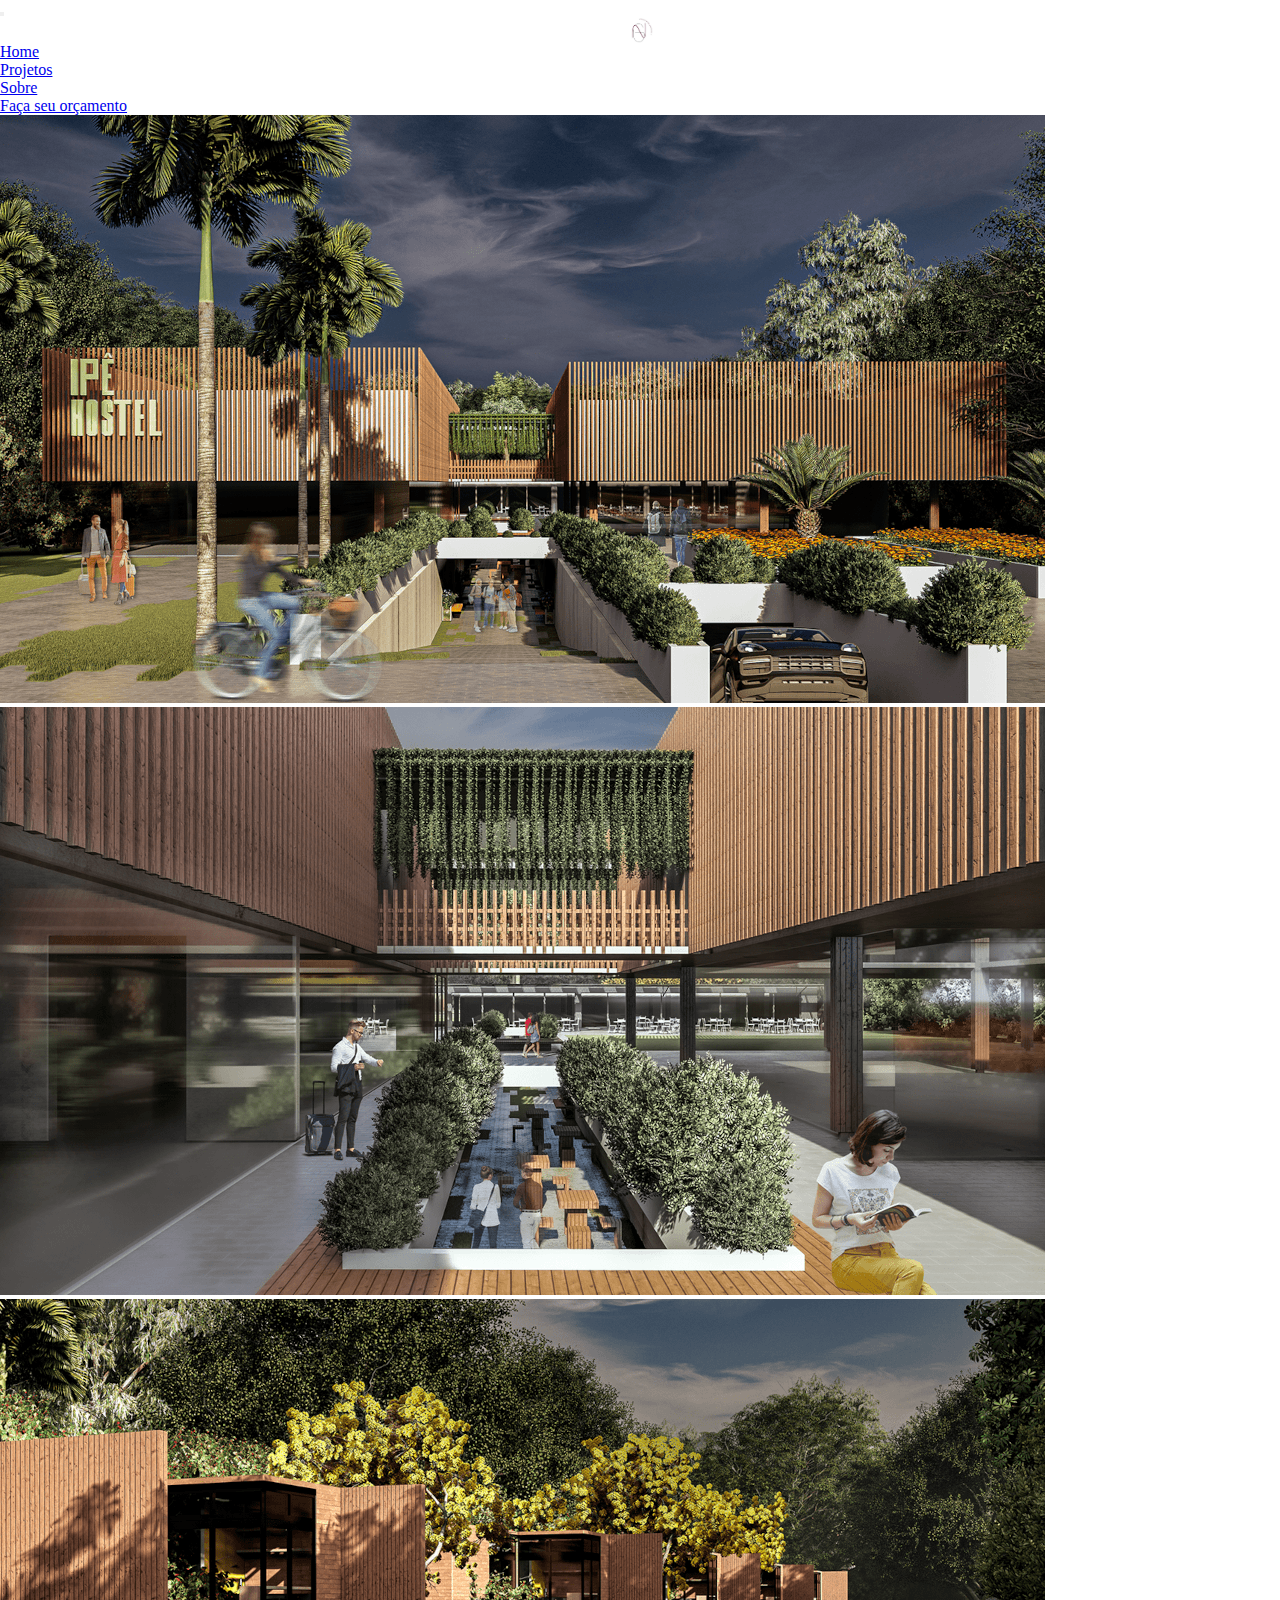
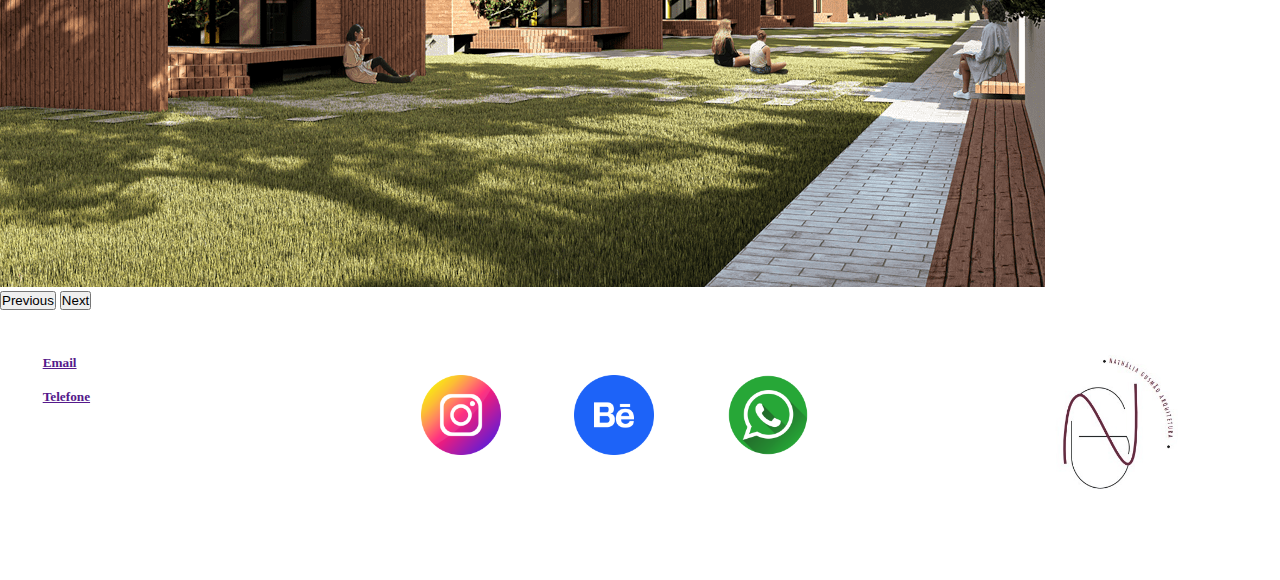
<file: Site-Arquitetura-main/index.html>
<!DOCTYPE html>
<html lang="pt-br">
<head>
    <meta charset="UTF-8">
    <meta http-equiv="X-UA-Compatible" content="IE=edge">
    <meta name="viewport" content="width=device-width, initial-scale=1.0">
    <link rel="shortcut icon" href="nath-logo.jpeg" type="image/x-icon">
    <title>Nathália Gusmão</title>
    <link href="https://cdn.jsdelivr.net/npm/bootstrap@5.0.2/dist/css/bootstrap.min.css" rel="stylesheet" integrity="sha384-EVSTQN3/azprG1Anm3QDgpJLIm9Nao0Yz1ztcQTwFspd3yD65VohhpuuCOmLASjC" crossorigin="anonymous">
    <link rel="stylesheet" href="style.css">
</head>
<body class="bg-dark">

    <nav id="nav" class="navbar navbar-expand-lg navbar-dark bg-dark">
      <div class="container-fluid">
        <button class="navbar-toggler" type="button" data-bs-toggle="collapse" data-bs-target="#navbarNavDropdown" aria-controls="navbarNavDropdown" aria-expanded="false" aria-label="Toggle navigation">
          <span class="navbar-toggler-icon"></span>
        </button>
        <div class="collapse navbar-collapse" id="navbarNavDropdown">  
      <ul class="navbar-nav">
        <li class="nav-item">
          <a class="nav-link active" aria-current="page" href="index.html"><img id="logo" src="nath-logo.jpeg" height="25" width="25" alt=""> </a>
        </li>
        <li class="nav-item">
          <a class="nav-link active" aria-current="page" href="index.html">Home</a>
        </li>
        <li class="nav-item">
          <a class="nav-link" href="projetos.html">Projetos</a>
        </li>
        <li class="nav-item">
          <a class="nav-link" href="#">Sobre</a>
        </li>
        <li class="nav-item">
            <a class="nav-link" href="#">Faça seu orçamento</a>
        </li>
      </ul>
    </div>
  </div>
</nav>


<main>
  <section id="secao-home">
    <div id="carouselExampleControls" class="carousel slide img-carousel" data-bs-ride="carousel">
        <div class="carousel-inner">
          <div class="carousel-item active">
            <img src="img-arq-2-m.png" class="d-block w-100" alt="...">
          </div>
          <div class="carousel-item">
            <img src="img-arq-3-m.png" class="d-block w-100" alt="...">
          </div>
          <div class="carousel-item">
            <img src="img-arq-4-m.png" class="d-block w-100" alt="...">
          </div>
        </div>
        <button class="carousel-control-prev" type="button" data-bs-target="#carouselExampleControls" data-bs-slide="prev">
          <span class="carousel-control-prev-icon" aria-hidden="true"></span>
          <span class="visually-hidden">Previous</span>
        </button>
        <button class="carousel-control-next" type="button" data-bs-target="#carouselExampleControls" data-bs-slide="next">
          <span class="carousel-control-next-icon" aria-hidden="true"></span>
          <span class="visually-hidden">Next</span>
        </button>
      </div>
  </section>
</main>


  <footer id="container-rodape" class="bg-dark">
    <div id="container-email">
      <a href="" class="contato">
          <h5>Email</h5>
      </a>
      <p>nathaliagusmao.arq@gmail.com</p>
      <a href="" class="contato">
          <h5 class="contato">Telefone</h5>
      </a>
      <p>(61)98375-2285</p>
    </div>

    <div id="container-redes">
      <div class="caixa">
        <picture>
        <a href="https://www.instagram.com/ng.archviz/"><img src="imagens/instagram.png" height="80" width="80" alt=""></a> 
        </picture>
        
    </div>
    <div class="caixa">
      <a href="https://www.behance.net/nathgusm" target="_blank"><img src="imagens/behance.png" height="80" width="80" alt=""></a> 
    </div>

    <div class="caixa">
      <picture>
       <a href="#"><img src="imagens/whatsapp.png" height="80" width="80" alt=""></a> 
      </picture>
    </div>
    </div>
    <div id="container-logo">
      <picture>
        <a href="#"><img id="logo" src="nath-logo.jpeg" height="140" width="140" alt=""></a> 
      </picture>
    </div>
  </footer>


<script src="https://cdn.jsdelivr.net/npm/@popperjs/core@2.9.2/dist/umd/popper.min.js" integrity="sha384-IQsoLXl5PILFhosVNubq5LC7Qb9DXgDA9i+tQ8Zj3iwWAwPtgFTxbJ8NT4GN1R8p" crossorigin="anonymous"></script>
<script src="https://cdn.jsdelivr.net/npm/bootstrap@5.0.2/dist/js/bootstrap.min.js" integrity="sha384-cVKIPhGWiC2Al4u+LWgxfKTRIcfu0JTxR+EQDz/bgldoEyl4H0zUF0QKbrJ0EcQF" crossorigin="anonymous"></script>
</body>
</html>
</file>
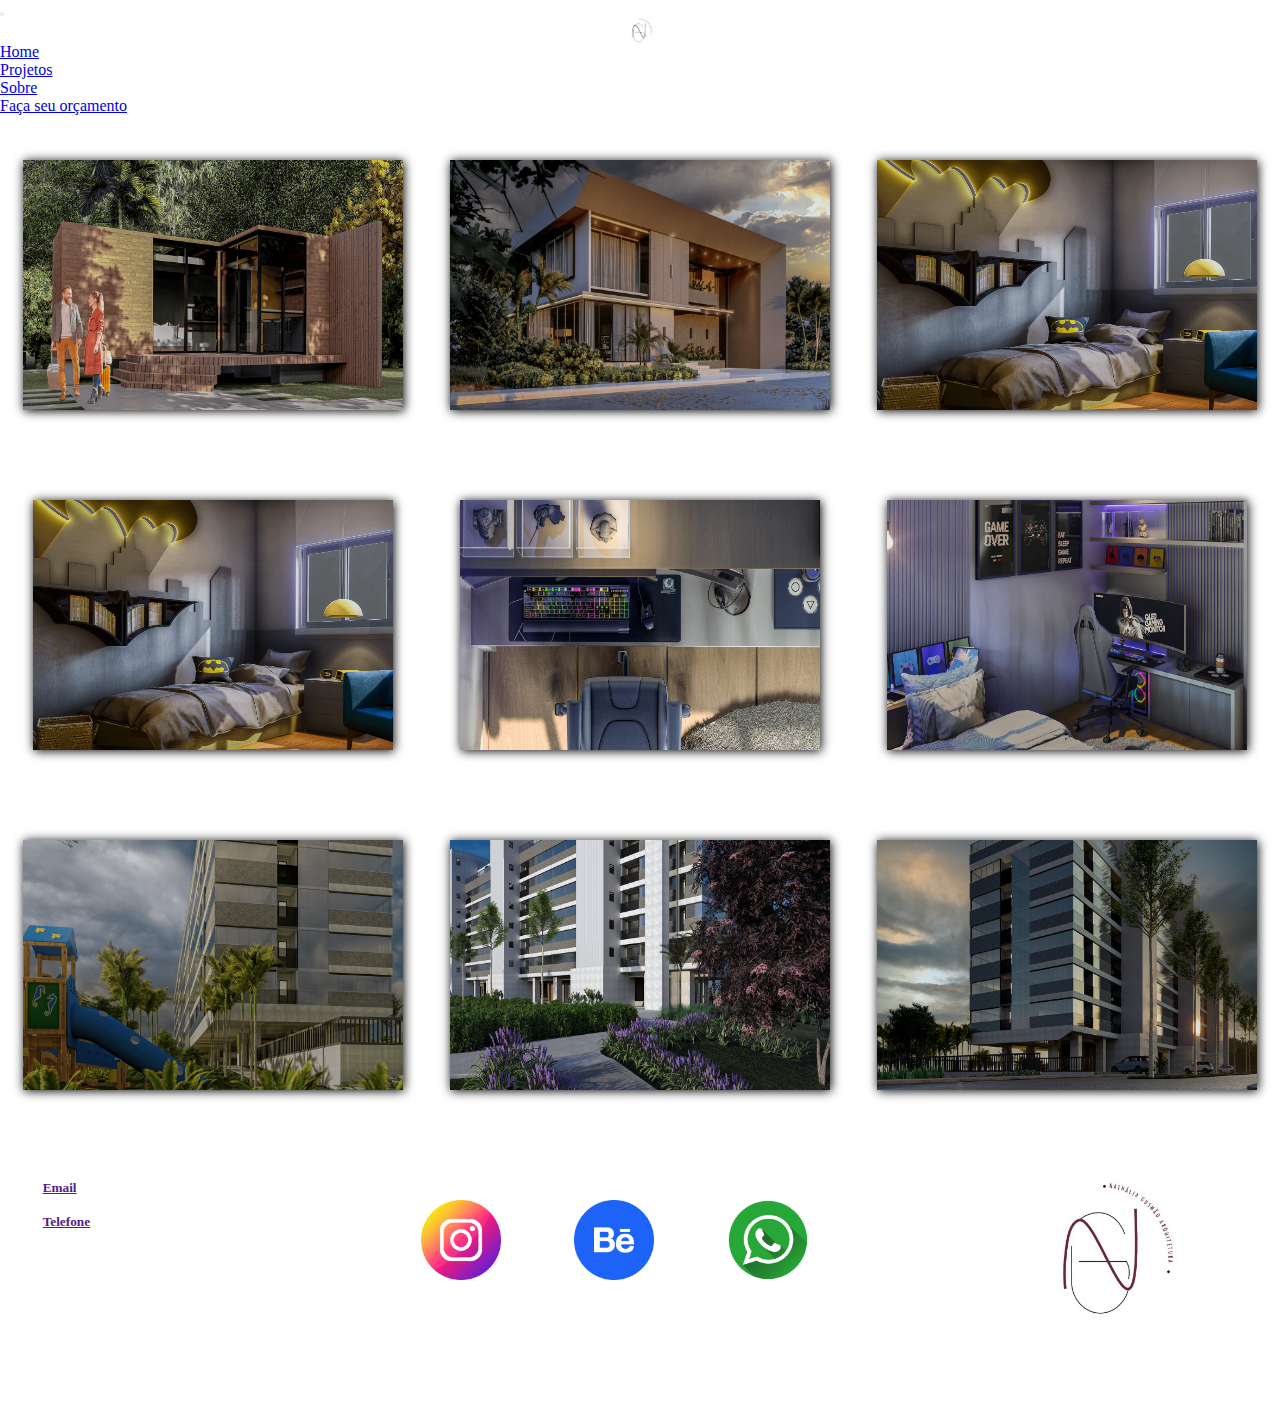
<file: Site-Arquitetura-main/projetos.html>
<!DOCTYPE html>
<html lang="pt-br">
<head>
    <meta charset="UTF-8">
    <meta http-equiv="X-UA-Compatible" content="IE=edge">
    <meta name="viewport" content="width=device-width, initial-scale=1.0">
    <link rel="shortcut icon" href="nath-logo.jpeg" type="image/x-icon">
    <title>Nathália Gusmão</title>
    <link href="https://cdn.jsdelivr.net/npm/bootstrap@5.0.2/dist/css/bootstrap.min.css" rel="stylesheet" integrity="sha384-EVSTQN3/azprG1Anm3QDgpJLIm9Nao0Yz1ztcQTwFspd3yD65VohhpuuCOmLASjC" crossorigin="anonymous">
    <link rel="stylesheet" href="style.css">
</head>
<body>
    <nav id="nav" class="navbar navbar-expand-lg navbar-dark bg-dark">
      <div class="container-fluid">
        <button class="navbar-toggler" type="button" data-bs-toggle="collapse" data-bs-target="#navbarNavDropdown" aria-controls="navbarNavDropdown" aria-expanded="false" aria-label="Toggle navigation">
          <span class="navbar-toggler-icon"></span>
        </button>
        <div class="collapse navbar-collapse" id="navbarNavDropdown">  
      <ul class="navbar-nav">
        <li class="nav-item">
          <a class="nav-link active" aria-current="page" href="index.html"><img id="logo" src="nath-logo.jpeg" height="25" width="25" alt=""> </a>
        </li>
        <li class="nav-item">
          <a class="nav-link active" aria-current="page" href="index.html">Home</a>
        </li>
        <li class="nav-item">
          <a class="nav-link" href="projetos.html">Projetos</a>
        </li>
        <li class="nav-item">
          <a class="nav-link" href="#">Sobre</a>
        </li>
        <li class="nav-item">
            <a class="nav-link" href="#">Faça seu orçamento</a>
        </li>
      </ul>
    </div>
  </div>
</nav>

  <main>
    <div class="container-main">
        <!--FLEX WRAP foi usado para criar as caixas-->
        <div class="caixa-projeto imagens_projeto grow">
            <img src="Imagens-Cards/imagem-1.png" width="100%" height="100%" alt="">
        </div>
        <div class="caixa-projeto imagens_projeto grow">
            <img src="Imagens-Cards/imagem-2.png" width="100%" height="100%" alt="">
        </div>
        <div class="caixa-projeto imagens_projeto grow">
            <img src="Imagens-Cards/imagem-3.png" width="100%" height="100%" alt="">
        </div>
        <div class="caixa-projeto2 imagens_projeto grow">
            <img src="Imagens-Cards/imagem-4.png" width="100%" height="100%" alt="">
        </div>
        <div class="caixa-projeto2 imagens_projeto grow">
            <img src="Imagens-Cards/imagem-5.png" width="100%" height="100%" alt="">
        </div>
        <div class="caixa-projeto2 imagens_projeto grow">
            <img src="Imagens-Cards/imagem-6.png" width="100%" height="100%" alt="">
        </div>
        <div class="caixa-projeto3 imagens_projeto grow">
            <img src="Imagens-Cards/imagem-7.png" width="100%" height="100%" alt="">
        </div>
        <div class="caixa-projeto3 imagens_projeto grow">
            <img src="Imagens-Cards/imagem-8.jpg" width="100%" height="100%" alt="">
        </div>
        <div class="caixa-projeto3 imagens_projeto grow">
            <img src="Imagens-Cards/imagem-9.jpg" width="100%" height="100%" alt="">
        </div>
    </div>
  </main>

  <footer id="container-rodape" class="bg-dark">
    <div id="container-email">
      <a href="" class="contato">
          <h5>Email</h5>
      </a>
      <p>nathaliagusmao.arq@gmail.com</p>
      <a href="" class="contato">
          <h5 class="contato">Telefone</h5>
      </a>
      <p>(61)98375-2285</p>
    </div>

    <div id="container-redes">
      <div class="caixa">
        <picture>
        <a href="https://www.instagram.com/ng.archviz/"><img src="imagens/instagram.png" height="80" width="80" alt=""></a> 
        </picture>
        
    </div>
    <div class="caixa">
      <a href="https://www.behance.net/nathgusm" target="_blank"><img src="imagens/behance.png" height="80" width="80" alt=""></a> 
    </div>

    <div class="caixa">
      <picture>
       <a href="#"><img src="imagens/whatsapp.png" height="80" width="80" alt=""></a> 
      </picture>
    </div>
    </div>
    <div id="container-logo">
      <picture>
        <a href="#"><img id="logo" src="nath-logo.jpeg" height="140" width="140" alt=""></a> 
      </picture>
    </div>
  </footer>


<script src="https://cdn.jsdelivr.net/npm/@popperjs/core@2.9.2/dist/umd/popper.min.js" integrity="sha384-IQsoLXl5PILFhosVNubq5LC7Qb9DXgDA9i+tQ8Zj3iwWAwPtgFTxbJ8NT4GN1R8p" crossorigin="anonymous"></script>
<script src="https://cdn.jsdelivr.net/npm/bootstrap@5.0.2/dist/js/bootstrap.min.js" integrity="sha384-cVKIPhGWiC2Al4u+LWgxfKTRIcfu0JTxR+EQDz/bgldoEyl4H0zUF0QKbrJ0EcQF" crossorigin="anonymous"></script>
</body>
</html>
</file>
<file: Site-Arquitetura-main/style.css>
@charset "UTF-8";

*{
    margin: 0px;
    padding: 0px;
}

#logo{
    border-radius: 50%;
    display: flex;
    margin: auto;
}

#logo:hover{
    box-shadow: 1px 1px 10px white;
}

#secao-home{
    position: relative;
    min-height:  50vh;
    
}


.container-main{
    min-height: 100vh;
    width: 100%;
    display: flex;
    flex-direction: row;
    justify-content: space-around;
    flex-wrap: wrap; 
    position: relative;
}



.caixa-projeto{
    height: 250px;
    width: 380px;
    box-shadow: 1px 1px 10px black;
    margin: 5vh auto;
    
}
.caixa-projeto2{
    height: 250px;
    width: 360px;
    box-shadow: 1px 1px 10px black;
    margin: 5vh auto;
}
.caixa-projeto3{
    height: 250px;
    width: 380px;
    box-shadow: 1px 1px 10px black;
    margin: 5vh auto;
}
.imagens_projeto:hover{
    cursor: pointer;
}

.grow:hover
{
    -xpedu-transform: scale(1.1);
    -ms-transform: scale(1.1);
    transform: scale(1.1);
}


footer{
    min-height: 30vh;
    width: 100%;
    display: flex;
    color: white;
    justify-content: center;
    position: absolute;
}
#titulo-rodape{
    color: white;
    font-size: larger;
    margin-top: 10px;
}
#container-redes{
    
    margin: auto;
    height: 20vh;
    width: 40%;
    display: flex;
    
}
.contato:hover{
    cursor: pointer;
}

.caixa{
    margin-top: 20px;
    
    display: flex;
    justify-content: center;
    height: 20vh;
    width: 30%;
}
#container-email{
    
    height: 20vh;
    width: 20%;
    margin: auto;
}
#container-logo{
    
    height: 20vh;
    width: 20%;
    margin: auto;
}
</file>
